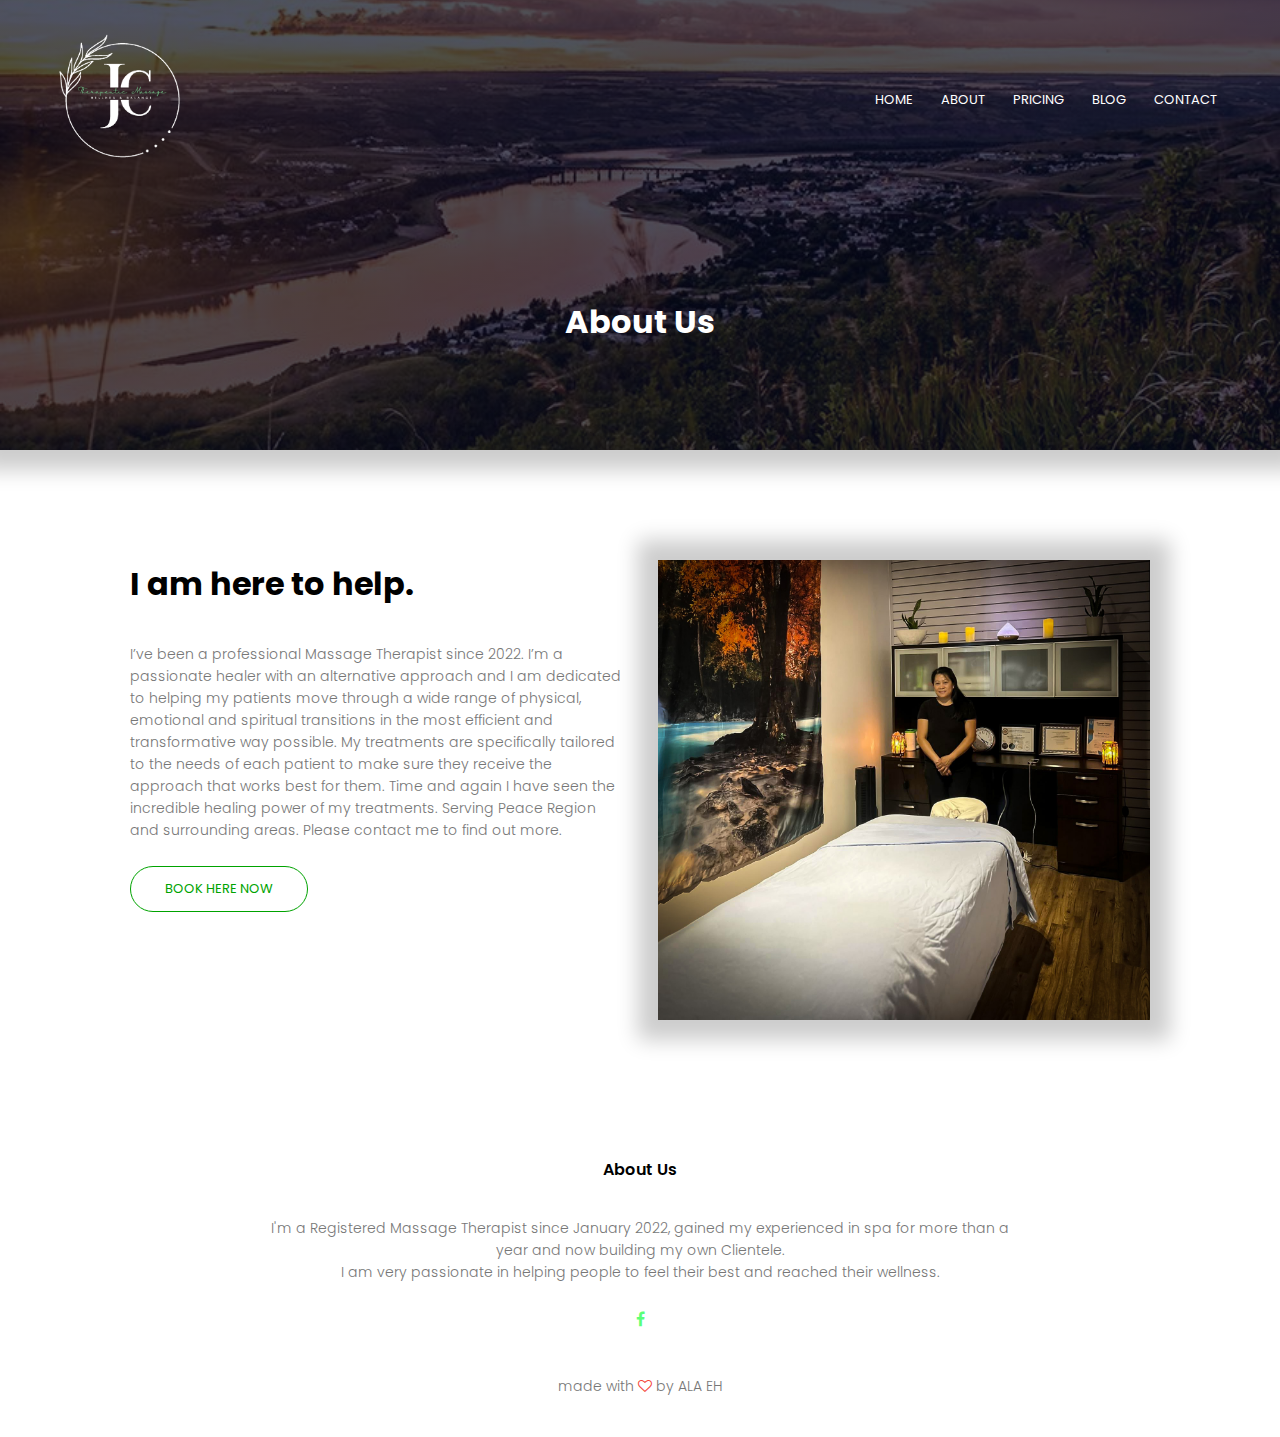
<file: about.html>
<!doctype html>

<html>
<head>


<!-- Basic Page Needs –––––––––––––––––––––––––––––––––––––––––––––––––– -->
    <meta charset="utf-8">
    <meta name="description" content="Therapeutic Massage Specializing in Relaxation, Deep Tissue, Cupping and many others.">
    <meta name="author" content="Warren M.">
    <title>ABOUT - JC Therapeutic Massage</title>


<!-- Mobile Specific Metas –––––––––––––––––––––––––––––––––––––––––––––––––– -->
    <meta name= "viewport" content= "width=device-width, inital-scale=1.0">

<!-- CSS –––––––––––––––––––––––––––––––––––––––––––––––––– -->
<link rel="stylesheet" href="style.css">

<!-- Font –––––––––––––––––––––––––––––––––––––––––––––––––– -->
<link href="https://fonts.googleapis.com/css?family=Poppins:100,200,300,400,600,700&display=swap" rel="stylesheet">

<!-- Icon –––––––––––––––––––––––––––––––––––––––––––––––––– -->
<link rel="stylesheet" href="https://stackpath.bootstrapcdn.com/font-awesome/4.7.0/css/font-awesome.min.css"> 

<!-- Favicon
  –––––––––––––––––––––––––––––––––––––––––––––––––– -->
<link rel="icon" type="image/png" href="images/favicon.png">

</head>
<body>
    <section class="sub-header">
        <nav>
            <a href="index.html"><img src="images/logo.png"></a>
            <div class="nav-links" id="navLinks">  
                <i class="fa fa-close" onclick="hideMenu()"></i>
                <ul>
                    <li><a href="index.html">HOME</a></li>
                    <li><a href="about.html">ABOUT</a></li>
                    <li><a href="pricing.html">PRICING</a></li>
                    <li><a href="blog.html">BLOG</a></li>
                    <li><a href="contact.html">CONTACT</a></li>
                </ul>
            </div>
            <i class="fa fa-bars" onclick="showMenu()"></i>
        </nav>   
            <h1>About Us</h1>
    </section>


<!------- About Us -------->
    
<section class="about-us">
    <div class="row">
        <div class="about-col">
            <h1>I am here to help.</h1>     
            <p>I’ve been a professional Massage Therapist since 2022. I’m a passionate healer with an alternative approach and I am dedicated to helping my patients move through a wide range of physical, emotional and spiritual transitions in the most efficient and transformative way possible.

            My treatments are specifically tailored to the needs of each patient to make sure they receive the approach that works best for them. Time and again I have seen the incredible healing power of my treatments.

            Serving Peace Region and surrounding areas.

            Please contact me to find out more.</p>
            <a href="https://jcstherapeuticmassage.square.site/?fbclid=IwAR0M7VrSnWV4CVmeA2_QB8R2UYaWbZDvJSpNsNgRf0j8SO0OYqO6b4S3rEI" class="hero-btn2" target="_blank">BOOK HERE NOW</a>
        </div>
        <div class="about-col">
            <img src="images/profile.jpg">
        </div>
    </div>    
</section>
    
<!-------- footer ---------->

<section class="footer">
        <h4>About Us</h4>
        <p>I'm a Registered Massage Therapist since January 2022, gained my experienced in spa for more than a year and now building my own Clientele.<br>
        I am very passionate in helping people to feel their best and reached their wellness.</p>
        
        <div class="icons">

            <a href="https://www.facebook.com/profile.php?id=100086058786429" target="_blank"><i class="fa fa-facebook"></i></a>
            
        </div>
        <a href="https://www.facebook.com/alaehphotobooth/" target="_blank" class="footer-link"><p>made with <i class="fa fa-heart-o"></i> by ALA EH</p></a>
</section>    
  
  
<!----JavaScript for toggle menu---->
<script>
    var navLinks = document.getElementById("navLinks");

    function showMenu() {
        navLinks.style.right = "0";
    }

    function hideMenu() {
        navLinks.style.right = "-200px";
    }
</script> 
    
</body>
</html>
</file>
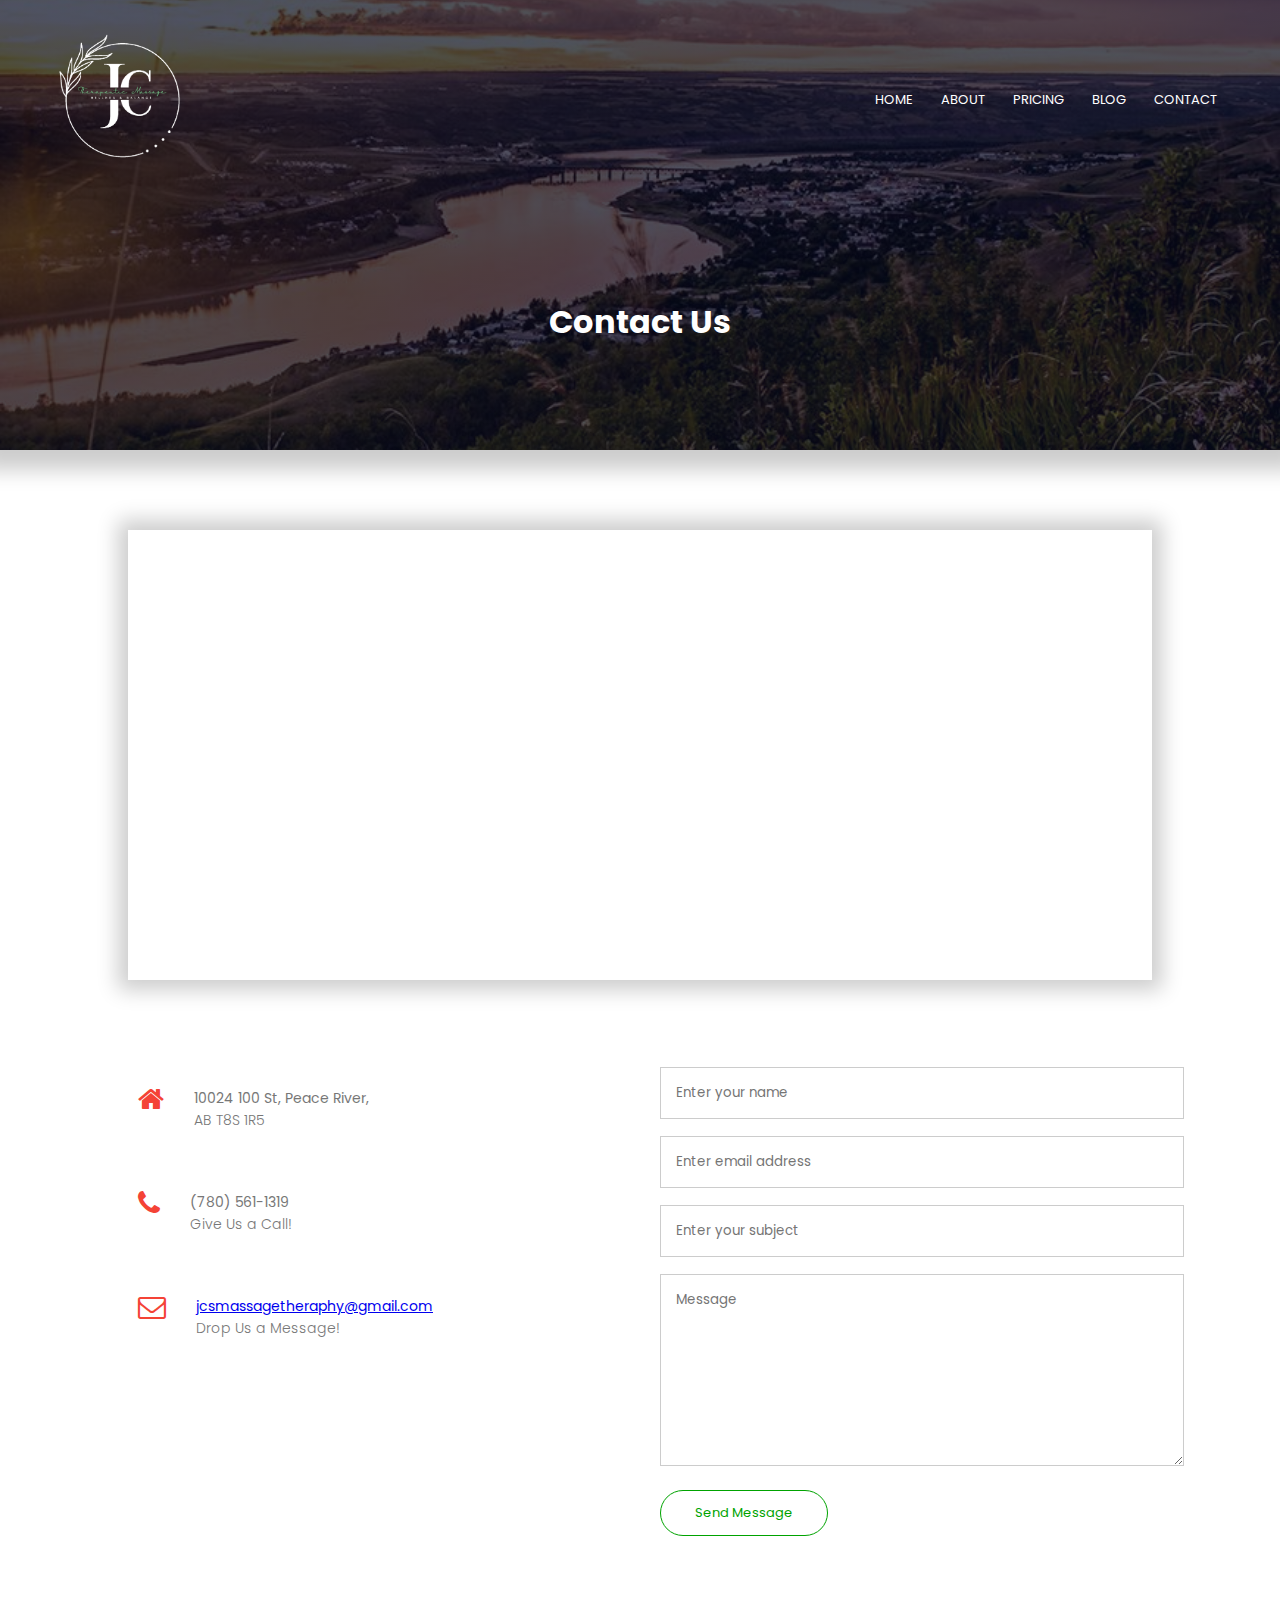
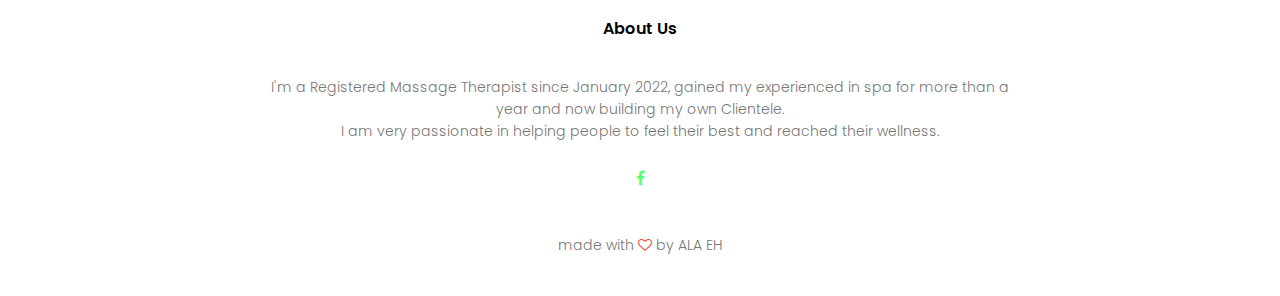
<file: contact.html>
<!doctype html>

<html>
<head>


<!-- Basic Page Needs –––––––––––––––––––––––––––––––––––––––––––––––––– -->
    <meta charset="utf-8">
    <meta name="description" content="Therapeutic Massage Specializing in Relaxation, Deep Tissue, Cupping and many others.">
    <meta name="author" content="Warren M.">
    <title>HOME - JC Therapeutic Massage</title>


<!-- Mobile Specific Metas –––––––––––––––––––––––––––––––––––––––––––––––––– -->
    <meta name= "viewport" content= "width=device-width, inital-scale=1.0">

<!-- CSS –––––––––––––––––––––––––––––––––––––––––––––––––– -->
<link rel="stylesheet" href="style.css">

<!-- Font –––––––––––––––––––––––––––––––––––––––––––––––––– -->
<link href="https://fonts.googleapis.com/css?family=Poppins:100,200,300,400,600,700&display=swap" rel="stylesheet">

<!-- Icon –––––––––––––––––––––––––––––––––––––––––––––––––– -->
<link rel="stylesheet" href="https://stackpath.bootstrapcdn.com/font-awesome/4.7.0/css/font-awesome.min.css"> 

<!-- Favicon
  –––––––––––––––––––––––––––––––––––––––––––––––––– -->
<link rel="icon" type="image/png" href="images/favicon.png">


</head>
<body>
    <section class="sub-header">
        <nav>
            <a href="index.html"><img src="images/logo.png"></a>
            <div class="nav-links" id="navLinks">  
                <i class="fa fa-close" onclick="hideMenu()"></i>
                <ul>
                    <li><a href="index.html">HOME</a></li>
                    <li><a href="about.html">ABOUT</a></li>
                    <li><a href="pricing.html">PRICING</a></li>
                    <li><a href="blog.html">BLOG</a></li>
                    <li><a href="contact.html">CONTACT</a></li>
                </ul>
            </div>
            <i class="fa fa-bars" onclick="showMenu()"></i>
        </nav>
            <h1>Contact Us</h1>
    </section>
    
    
<!------- Contact Us ------->

    
    <section class="location">
            <iframe src="https://www.google.com/maps/embed?pb=!1m18!1m12!1m3!1d3322.6510380912882!2d-117.2865467354407!3d56.23308548188994!2m3!1f0!2f0!3f0!3m2!1i1024!2i768!4f13.1!3m3!1m2!1s0x53964f7b67fc81a5%3A0x335ae4ea13ec8af0!2s10024%20100%20St%2C%20Peace%20River%2C%20AB%20T8S%201R5!5e0!3m2!1sen!2sca!4v1710720756045!5m2!1sen!2sca" width="600" height="450" style="border:0;" allowfullscreen="" loading="lazy" referrerpolicy="no-referrer-when-downgrade"> width="720" height="445" frameborder="0" style="border:0" allowfullscreen></iframe>
    </section>
    
    <section class="contact-us">
            <div class="row">
                <div class="contact-col">
                    <div>
                        <i class="fa fa-home"></i>
                        <span>
                            <p><strong>10024 100 St, Peace River,</strong><br>
                             AB T8S 1R5</p>
                        </span>
                    </div>
                    <div>
                        <i class="fa fa-phone"></i>
                        <span>
                            <p><strong>(780) 561-1319<br></strong>
                            Give Us a Call!</p>
                            
                        </span>
                    </div>
                    <div>
                        <i class="fa fa-envelope-o"></i>
                        <span>
                            <p><strong><a href="mailto:jcsmassagetheraphy@gmail.com" target="_blank">jcsmassagetheraphy@gmail.com</a></strong><br>
                             Drop Us a Message!</p>
                        </span>
                    </div>
                </div>
                <div class="contact-col">
                    <form method="post" action="contact-form-handler.php">
                    <input type="text" name="name" placeholder="Enter your name" required>
                    <input type="email" name="email" placeholder="Enter email address" required>
                    <input type="text" name="subject" placeholder="Enter your subject" required>
                    <textarea rows="8" name="message" placeholder="Message" required></textarea>
                    <button type="submit" class="hero-btn2">Send Message</button>
                    </form> 
                </div>
            </div>
    </section>
    
<!-------- Footer ---------->

<section class="footer">
        <h4>About Us</h4>
        <p>I'm a Registered Massage Therapist since January 2022, gained my experienced in spa for more than a year and now building my own Clientele.<br>
        I am very passionate in helping people to feel their best and reached their wellness.</p>

        <div class="icons">
            <a href="https://www.facebook.com/profile.php?id=100086058786429" target="_blank"><i class="fa fa-facebook"></i></a>
        </div>

        <a href="https://www.facebook.com/alaehphotobooth/" target="_blank" class="footer-link"><p>made with <i class="fa fa-heart-o"></i> by ALA EH</p></a>
</section>    
  
  
<!----JavaScript for toggle menu---->
<script>
    var navLinks = document.getElementById("navLinks");

    function showMenu() {
        navLinks.style.right = "0";
    }

    function hideMenu() {
        navLinks.style.right = "-200px";
    }
</script> 
    
</body>
</html>
</file>
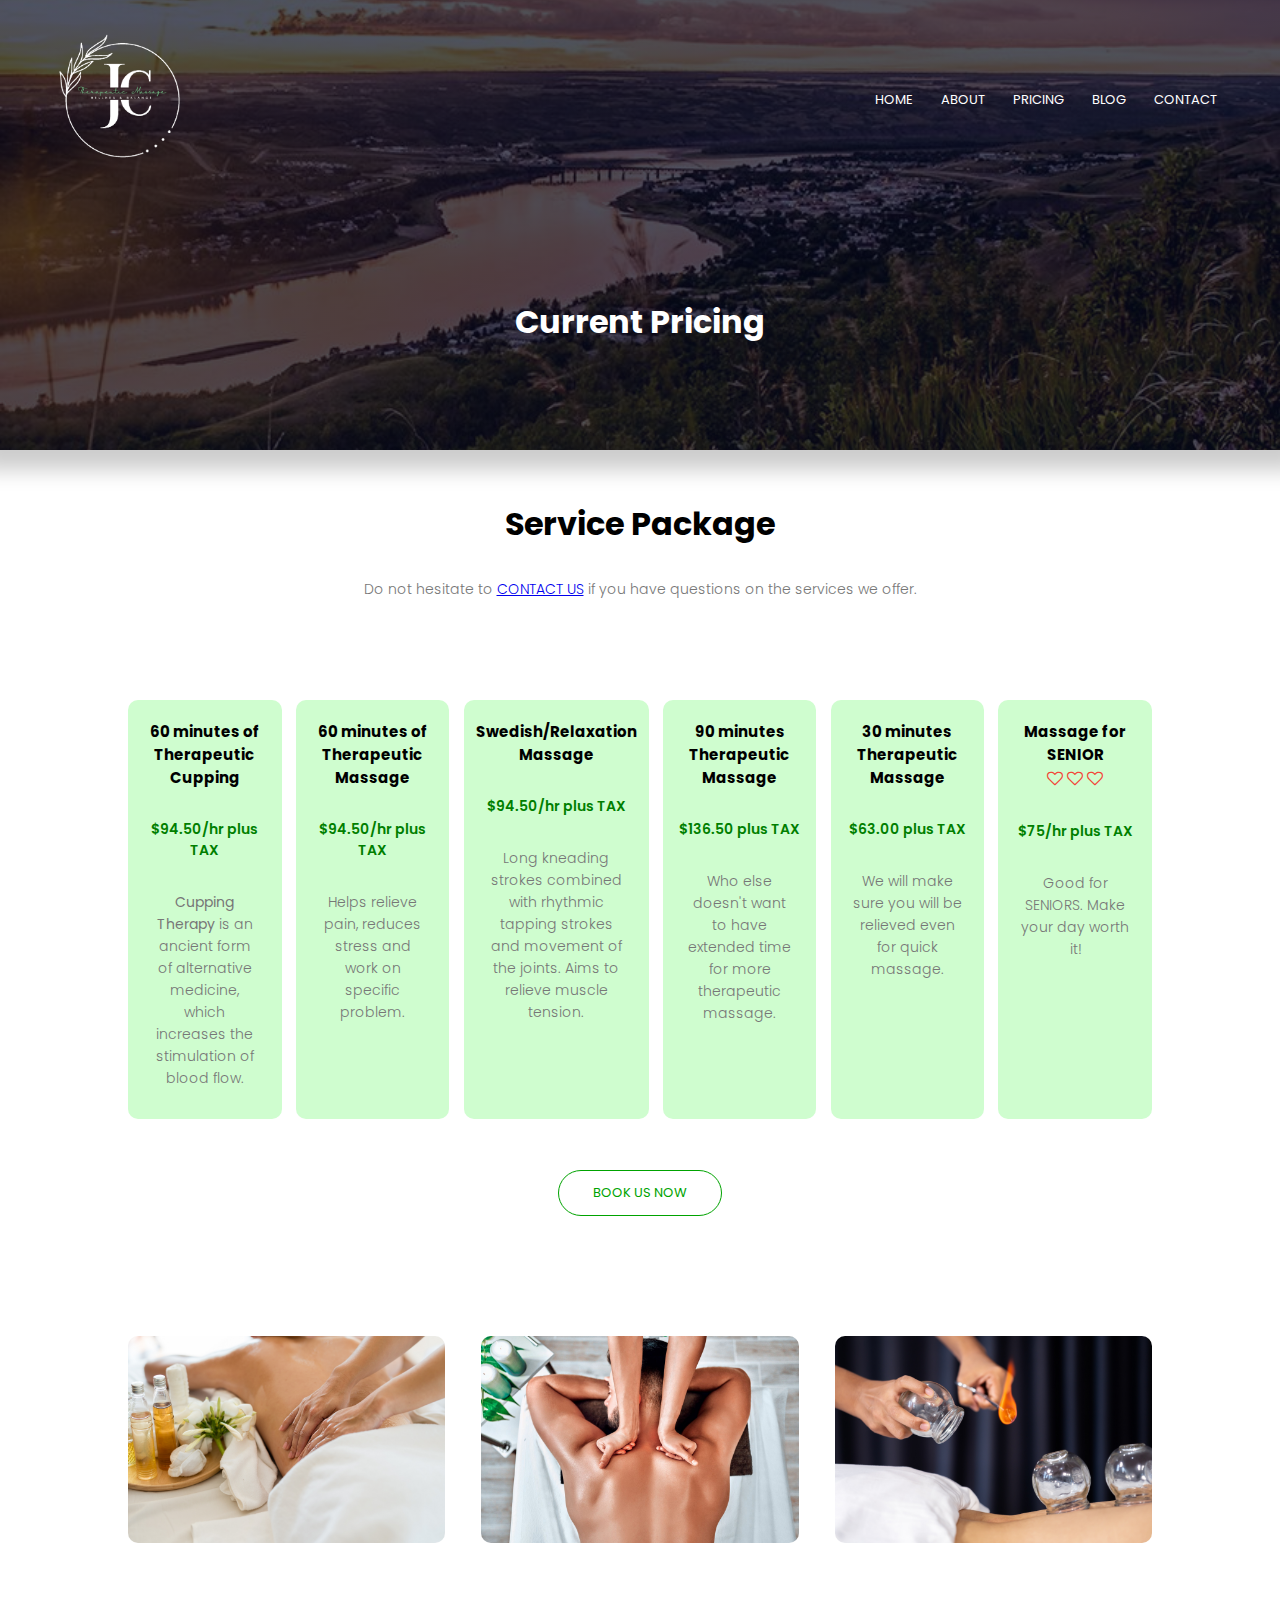
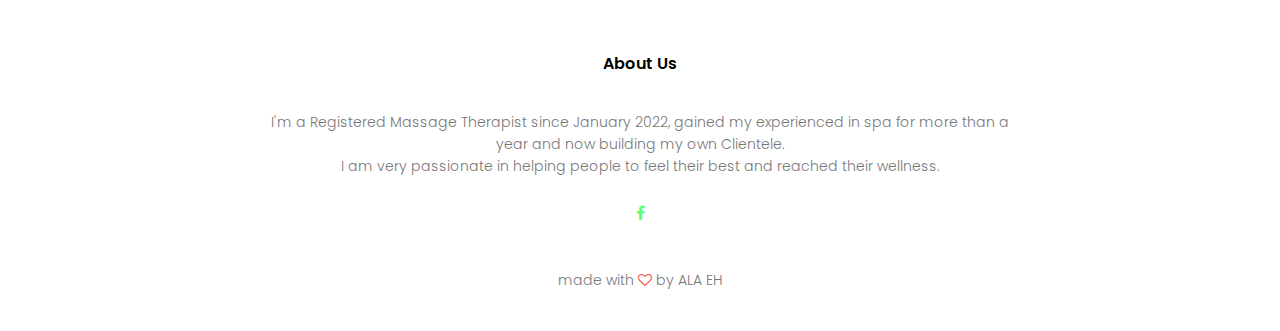
<file: pricing.html>
<!doctype html>

<html>
<head>


<!-- Basic Page Needs –––––––––––––––––––––––––––––––––––––––––––––––––– -->
    <meta charset="utf-8">
    <meta name="description" content="Therapeutic Massage Specializing in Relaxation, Deep Tissue, Cupping and many others.">
    <meta name="author" content="Warren M.">
    <title>HOME - JC Therapeutic Massage</title>


<!-- Mobile Specific Metas –––––––––––––––––––––––––––––––––––––––––––––––––– -->
    <meta name= "viewport" content= "width=device-width, inital-scale=1.0">

<!-- CSS –––––––––––––––––––––––––––––––––––––––––––––––––– -->
<link rel="stylesheet" href="style.css">

<!-- Font –––––––––––––––––––––––––––––––––––––––––––––––––– -->
<link href="https://fonts.googleapis.com/css?family=Poppins:100,200,300,400,600,700&display=swap" rel="stylesheet">

<!-- Icon –––––––––––––––––––––––––––––––––––––––––––––––––– -->
<link rel="stylesheet" href="https://stackpath.bootstrapcdn.com/font-awesome/4.7.0/css/font-awesome.min.css"> 

<!-- Favicon
  –––––––––––––––––––––––––––––––––––––––––––––––––– -->
<link rel="icon" type="image/png" href="images/favicon.png">


</head>
<body>
    <section class="sub-header">
        <nav>
            <a href="index.html"><img src="images/logo.png"></a>
            <div class="nav-links" id="navLinks">  
                <i class="fa fa-close" onclick="hideMenu()"></i>
                <ul>
                    <li><a href="index.html">HOME</a></li>
                    <li><a href="about.html">ABOUT</a></li>
                    <li><a href="pricing.html">PRICING</a></li>
                    <li><a href="blog.html">BLOG</a></li>
                    <li><a href="contact.html">CONTACT</a></li>
                </ul>
            </div>
            <i class="fa fa-bars" onclick="showMenu()"></i>
        </nav>
            <h1>Current Pricing</h1>
    </section>
    
    
<!---------- SERVICES ----------->
    
    <section class="offer">
        <h1>Service Package</h1>
        <p> Do not hesitate to <a href="mailto:jcsmassagetheraphy@gmail.com" target="_blank">CONTACT US</a> if you have questions on the services we offer.</p>
        <div class="row">

            <div class="offer-col">
                <h3>60 minutes of Therapeutic Cupping</h3>
                <h4>$94.50/hr plus TAX</h4>
                <p><strong>Cupping Therapy</strong> is an ancient form of alternative medicine, which increases the stimulation of blood flow.</p>
            </div>

            <div class="offer-col">
                <h3>60 minutes of Therapeutic Massage</h3>
                <h4>$94.50/hr plus TAX</h4>
                <p>Helps relieve pain, reduces stress and work on specific problem.</p>
            </div>

            <div class="offer-col">
                <h3>Swedish/Relaxation Massage</h3>
                <h4>$94.50/hr plus TAX</h4>
                <p>Long kneading strokes combined with rhythmic tapping strokes and movement of the joints. Aims to relieve muscle tension.</p>
            </div>

            <div class="offer-col">
                <h3>90 minutes Therapeutic Massage</h3>
                <h4>$136.50 plus TAX</h4>
                <p>Who else doesn't want to have extended
                time for more therapeutic massage.</p>
            </div>

            <div class="offer-col">
                <h3>30 minutes Therapeutic Massage </h3>
                <h4>$63.00 plus TAX</h4>
                <p>We will make sure you will be relieved
                even for quick massage.</p>
            </div>

            <div class="offer-col">
                <h3>Massage for SENIOR</h3>
                <i class="fa fa-heart-o"></i>
                <i class="fa fa-heart-o"></i>
                <i class="fa fa-heart-o"></i>
                <h4>$75/hr plus TAX</h4>
                <p>Good for SENIORS. Make your day worth it!</p>
            </div>   
        </div>

        <div class="offer1-btn">
            <a href="https://jcstherapeuticmassage.square.site/?fbclid=IwAR0M7VrSnWV4CVmeA2_QB8R2UYaWbZDvJSpNsNgRf0j8SO0OYqO6b4S3rEI" class="hero-btn2" target="_blank">BOOK US NOW</a>
        </div>

    </section>

    
<!---------- Service Images ---------->
    
    <section class="service">
        
            <div class="row">
                <div class="service-col">
                    <img src="images/thera.jpg">
                     <div class="layer">
                    <h3>Therapeutic Massage</h3>
                    
                </div>
            </div>
                <div class="service-col">
                    <img src="images/relax.jpg">
                    <div class="layer">
                    <h3>Relaxation Massage</h3>
                    
                </div>
                </div>
                <div class="service-col">
                    <img src="images/cupping.jpg">
                    <div class="layer">
                    <h3>Cupping</h3>
                   
                </div>
            </div>
            </div>
    </section>    
    
<!-------- footer ---------->

<section class="footer">
        <h4>About Us</h4>
        <p>I'm a Registered Massage Therapist since January 2022, gained my experienced in spa for more than a year and now building my own Clientele.<br>
        I am very passionate in helping people to feel their best and reached their wellness.</p>

        <div class="icons">
            <a href="https://www.facebook.com/profile.php?id=100086058786429" target="_blank"><i class="fa fa-facebook"></i></a>
            
        </div>
        <a href="https://www.facebook.com/alaehphotobooth/" target="_blank" class="footer-link"><p>made with <i class="fa fa-heart-o"></i> by ALA EH</p></a>
</section>    
  
  
<!----JavaScript for toggle menu---->
<script>
    var navLinks = document.getElementById("navLinks");

    function showMenu() {
        navLinks.style.right = "0";
    }

    function hideMenu() {
        navLinks.style.right = "-200px";
    }
</script>  
    
</body>
</html>
</file>
<file: style.css>
*{
    margin: 0;
    padding: 0;
    font-family: 'Poppins', sans-serif;
}
.header{
    min-height: 100vh;
    width: 100%;
    background-image: linear-gradient(rgba(4,9,30,0.7),rgba(4,9,30,0.7)),
       url("images/banner1.jpg");
    box-shadow: 0 0 20px 20px rgba(0, 0, 0, 0.2);
    background-position: center;
    background-size: cover;
    position: relative;
    overflow: hidden;
}

nav{
    display: flex;
    padding: 2% 4%;
    justify-content: space-between;
    align-items: center;
}
nav img{
    width: 140px;
    height: auto;
}
.nav-links{
    flex: 1;
    text-align: right;
}
.nav-links ul li{
    list-style: none;
    display: inline-block;
    padding: 8px 12px;
    position: relative;
}
.nav-links ul li a{
    color: #fff;
    text-decoration: none;
    font-size: 13px;
}
.nav-links ul li::after{
    content: '';
    width: 0%;
    height: 2px;
    background: #56c596;
    display: block;
    margin: auto;
    transition: .5s;    
}
.nav-links ul li:hover::after{
    width: 100%;
}
nav .fa{
    display: none;
}

.text-box{
    width: 90%;
    color: #5BFF78;
    position: absolute;
    top: 50%;
    left: 50%;
    transform: translate(-50%, -50%);
    text-align: center;
}
.text-box h1{
    font-size: 62px;
}
.text-box p{
    margin: 20px 0 40px;
    font-size: 14px;
    color: #fff;
}
.hero-btn {
    display: inline-block;
    text-decoration: none;
    color: white;
    border: 1px solid white;
    padding: 12px 34px;
    font-size: 13px;
    background: transparent;
    position: relative;
    cursor: pointer;
    border-radius: 30px;
}

.hero-btn:hover{
    border: 1px solid #56c596;
    background: #56c596;
    
}

/*---------- Mobile Devices Reaction --------*/

@media(max-width: 700px)
{
   .nav-links ul li
    {
        display: block;
    }
    .nav-links
    {
        position: fixed;
        background: #000;
        height: 100vh;
        width: 200px;
        top: 0;
        right: -200px;
        text-align: center;
        z-index: 2;
        transition: 0.5s;
    }
    .nav-links ul{
        padding: 30px;
    }
    nav .fa{
        display: block;
        color: #56c596;
        margin: 10px;
        font-size: 22px;
        cursor: pointer;

    }
    .text-box h1{
        font-size: 20px;
    }
}

/*---------- SERVICES --------*/

.course{
    width: 80%;
    margin: auto;
    text-align: center;

}

p{
    color: #777;
    font-size: 14px;
    font-weight: 300;
    line-height: 22px;
    padding: 10px;
}
.row{
    margin-top: -30;
    display: flex;
    justify-content: space-between;  
}
  
.course-col{
    flex-basis: 31%;
    background: #cffdcf;
    border-radius: 10px;
    margin-bottom: 5%;
    padding: 20px 12px;
    box-sizing: border-box;
    transition: .5s;
    margin-top: 30px;
}

.course-col:hover{
    box-shadow: 0 0 20px 0px rgba(0, 0, 0, 0.2);
}

@media (max-width:700px){
    .row{
        flex-direction: column;
    }
} 

/*---------- PRICING OFFER --------*/

.offer{
    width: 80%;
    margin: auto;
    text-align: center;
    margin-top: 50px;

}

.offer h3{
    font-size: 15px;
}

.offer h4{
    font-size: 14px;
    font-weight: 600;
    margin-top: 30px;
    color: #007F00;
}

p{
    color: #777;
    font-size: 14px;
    font-weight: 300;
    line-height: 22px;
    padding: 10px;
    margin-top: 20px;
}
.row{
    margin-top: -30;
    display: flex;
    justify-content: space-between;  
}
  
.offer-col{
    flex-basis: 15%;
    background: #cffdcf;
    border-radius: 10px;
    margin-bottom: 5%;
    padding: 20px 12px;
    box-sizing: border-box;
    transition: .5s;
    margin-top: 90px;
}

.offer-btn{
    
    display: inline-block;
    text-decoration: none;
    color: #00A300;
    border: 1px solid #00A300;
    padding: 12px 34px;
    font-size: 13px;
    background: transparent;
    position: relative;
    cursor: pointer;
    border-radius: 30px;
}
.offer-btn:hover{
    border: 1px solid #56c596;
    background: #56c596;
    color: #fff;
}

.offer-col:hover{
    box-shadow: 0 0 20px 1px rgba(0, 0, 0, 0.2);
}

@media (max-width:700px){
    .row{
        flex-direction: column;
    }
}



/*---------- SERVICE --------*/ 
.service{
    width: 80%;
    margin: auto;
    text-align: center;
    padding-top: 100px;
}

.service-col{
    flex-basis: 31%;
    border-radius: 10px;
    margin-bottom: 5%;
    text-align: left;
    position: relative;
    overflow: hidden;
}

.service-col img{
    width: 100%;
    margin-top: 20px;
    border-radius: 10px;
}

.layer{
    background: transparent;
    height: 100%;
    width: 100%;
    top: 0;
    left: 0;
    position: absolute;
    transition: .5s;
}
.layer img:hover{
    background: rgba(207, 253, 207, 0.7);
}
.layer h3{
    width: 100%;
    height: auto;
    /*font-weight: 500;*/
    color: #8AFF8A;
    font-size: 26px;
    bottom: 0;
    left: 50%;
    transform: translateX(-50%);
    position: absolute;
    opacity: 0;
    transition: .5s;
    text-align: center;
}
.layer:hover  h3{
    bottom: 49%;
    opacity: 1;
}




/*---------------- testimonials ------------------*/

.testimonials{
    width: 80%;
    margin: auto;
    padding-top: 100px;
    text-align: center;
}

.testimonials p{
    margin-bottom: 20px;
}

.testimonial-col{
    flex-basis: 44%;
    border-radius: 10px;
    margin-bottom: 5%;
    text-align: left;
    background: #cffdcf;
    padding: 25px;
    cursor: pointer;
    display: flex;
}
.testimonial-col img{
    height: 40px;
    margin-left: 5px;
    margin-right: 30px;
    border-radius: 50%;
}
.testimonial-col p{
    padding: 0;
}
.testimonial-col h3{
    margin-top: 15px;
    text-align: left;
}
.testimonial-col .fa{
    color: #f44336;
}

@media(max-width:700px){
    .testimonial-col img{
        margin-left: 0px;
        margin-right: 15px;
    }
}

/*-------- Call To Action ----------*/


.cta{
    margin: 100px auto;
    width: 80%;
    background-image: linear-gradient(rgba(0,0,0,0.7),rgba(0,0,0,0.7)),url(images/botcover.png);
    background-position: center;
    background-size: cover;
    border-radius: 10px;
    text-align: center;
    padding: 100px 0;
}
.cta h1{
    color: #fff;
    margin-bottom: 40px; 
    padding: 0; 
    font-size: 50px;
    font-weight: 600;
}

@media(max-width:700px){
    .cta h1{
        font-size: 24px;
    }
}

/*--------------Footer---------------*/

.footer{
    width: 60%;
    text-align: center;
    padding: 30px 0;
    margin:auto;
}
.footer h4{
    margin-bottom: 25px;
    margin-top: 20px;
    font-weight: 600;
}

.icons .fa{
    color: #5BFF78;
    margin: 0 13px;
    cursor: pointer;
    padding: 18px 0;
}
.fa-heart-o{
    color: #f44336;
}


/*--------------- About Us Page --------------*/


.sub-header{
    height: 50vh;
    width: 100%;
    background-image: linear-gradient(rgba(4,9,30,0.7),rgba(4,9,30,0.7)),url(images/peace.jpg);
    background-position: center;
    box-shadow: 0 0 20px 20px rgba(0, 0, 0, 0.2);
    background-size: cover;
    text-align: center;
    color: #fff;
}
.sub-header h1{
    margin-top: 100px;
}
.about-us{
    width: 80%;
    margin: auto;
    padding-top: 80px;
    padding-bottom: 50px;
}

.about-col{
    flex-basis: 48%;
    padding: 30px 2px;
}
.about-col h1{
    padding-top: 0;
}
.about-col p{
    padding: 15px 0 25px;
}

.hero-btn2{
    /*border: 1px solid #f44336;
    background: transparent;
    color: #f44336;*/
    display: inline-block;
    text-decoration: none;
    color: #00A300;
    border: 1px solid #00A300;
    padding: 12px 34px;
    font-size: 13px;
    background: transparent;
    position: relative;
    cursor: pointer;
    border-radius: 30px;
}
.hero-btn2:hover{
    border: 1px solid #56c596;
    background: #56c596;
    color: #fff;
}
.hero-btn2::after{
    background: #f44336;
}
.hero-btn.red-btn::before{
    background: #f44336;
}
.content-image{
    flex-basis: 50%;
}
.about-col img{
    width: 100%;
    box-shadow: 0 0 20px 20px rgba(0, 0, 0, 0.2);
}

/*---------- Blog Page -------------*/

/*.blog-content{
    width: 80%;
    margin: auto;
    padding: 60px 0;
}
.blog-left{
    flex-basis: 65%;
}
.blog-right{
    flex-basis: 32%;
}
.blog-left img{
    width: 100%;
}
.blog-left h2{
    color: #222;
    font-weight: 600;
    margin: 30px 0;
}
.blog-left p{
    color: #999;
    padding: 0;
}

.blog-right h3{
    background: #f44336;
    color: #fff;
    padding: 7px 0;
    font-size: 16px;
    margin-bottom: 20px;
}
.blog-right div{
    display: flex;
    align-items: center;
    justify-content: space-between;
    color: #555;
    padding: 8px;
    box-sizing: border-box;
}

.comment-box{
    border: 1px solid #ccc;
    margin: 50px 0;
    padding: 10px 20px;
}

.comment-box h3{
    text-align: left;
}
.comment-form input, .comment-form textarea{
    width: 100%;
    padding: 10px;
    margin: 15px 0;
    box-sizing: border-box;
    border: none;
    outline: none;
    background: #f0f0f0;
}
.comment-form button{
    margin: 10px 0;
}*/



@media (max-width:700px){
    .sub-header h1{
        font-size: 24px;
    }
} 


/*------- Contact Us Page ------------*/

.location{
    width: 80%;
    margin: auto;
    padding: 80px 0;
}
.location iframe{
    width: 100%;
    box-shadow: 0 0 20px 10px rgba(0, 0, 0, 0.2);
}

.contact-us{
    width: 80%;
    margin: auto;
}
.contact-col{
    flex-basis: 48%;
    margin-bottom: 30px;
}

.contact-col div{
    display: flex;
    align-items: center;
    margin-bottom: 40px;
}

.contact-col div .fa{
    font-size: 28px;
    color: #f44336;
    margin: 10px;
    margin-right: 30px;
}
    
.contact-col div p{
    padding: 0;
}
.contact-col div h5{
    font-size: 20px;
    margin-bottom: 5px;
    color: #555;
    font-weight: 400;
    
}
.contact-col input, .contact-col textarea{
    width: 100%;
    padding: 15px;
    margin-bottom: 17px;
    outline: none;
    border: 1px solid #ccc;
}

.footer-link{
    text-decoration: none;
    color: #777;
}
</file>
